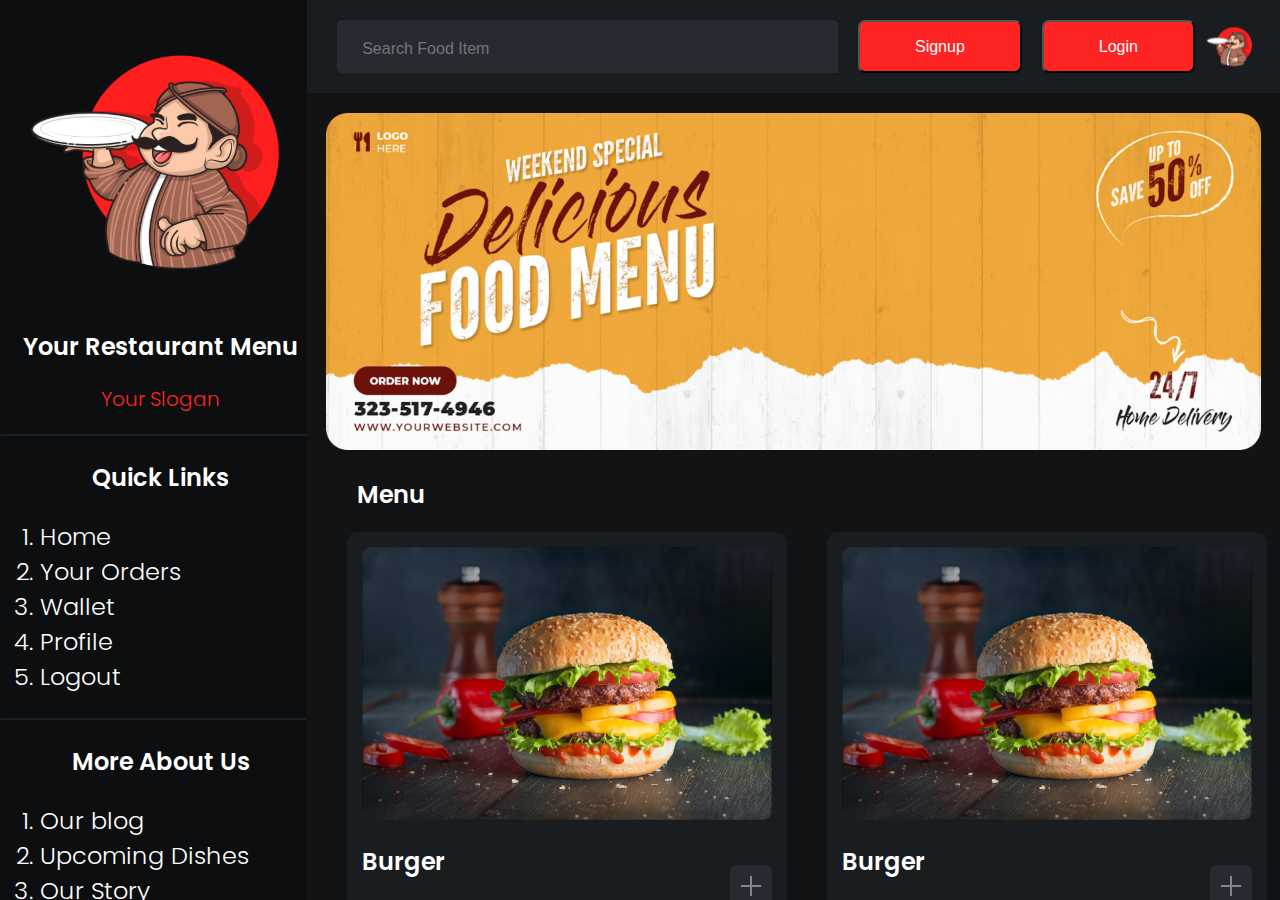
<file: index.html>
<!DOCTYPE html>
<html lang="en">
<head>
    <meta charset="UTF-8">
    <meta name="viewport" content="width=device-width, initial-scale=1.0">
    <title>Restaurant Homepage</title>
    <link rel="stylesheet" href="./style.css">
    <!-- Adding Font-Family Poppins -->
    <link rel="preconnect" href="https://fonts.googleapis.com">
    <link rel="preconnect" href="https://fonts.gstatic.com" crossorigin>
    <link href="https://fonts.googleapis.com/css2?family=Poppins:wght@300&display=swap" rel="stylesheet">
    <!-- ADDING FONT AWESOME CDN -->
    <link
      rel="stylesheet"
      href="https://cdnjs.cloudflare.com/ajax/libs/font-awesome/6.4.2/css/all.min.css"
      integrity="sha512-z3gLpd7yknf1YoNbCzqRKc4qyor8gaKU1qmn+CShxbuBusANI9QpRohGBreCFkKxLhei6S9CQXFEbbKuqLg0DA=="
      crossorigin="anonymous"
      referrerpolicy="no-referrer"
    />
</head>
<body>
    <div class="mainpage">
        <div class="part1">
            <aside>
                <div class="asidebar">
                    <div class="logotitle">
                            <img src="./Asset/—Pngtree—javanese character with blangkon holding_8999487 1.svg" alt="Logo loading">
                 
                            <h3>Your Restaurant Menu</h3>

                            <p>Your Slogan </p>
                    </div>
                    <div class="asideborder"></div>
                    <div class="asidelist1">
                          <p>Quick Links</p>
                          <ol>
                            <li>Home</li>
                            <li>Your Orders</li>
                            <li>Wallet</li>
                            <li>Profile</li>
                            <li>Logout</li>
                          </ol>
                    </div>
                    <div class="asideborder"></div>
                    <div class="asidelist1">
                        <p> More About Us</p>
                        <ol>
                            <li>Our blog </li>
                            <li>Upcoming Dishes</li>
                            <li>Our Story</li>
                            <li>Social Media Links</li>
                        </ol>
                    </div>
                </div>
           </aside>
        </div>
        <div class="part2">
            <nav>
                <div class="sitenav">
                    <div>
                        <i class="fa-solid fa-magnifying-glass"></i>
                        <input id="navsearch" type="text" placeholder="Search Food Item">
                    </div>
                    
                    <button>Signup</button>
                    <button>Login</button>
                    <img class="navimg2" src="./Asset/—Pngtree—javanese character with blangkon holding_8999487 1.svg" alt="Please Wait">
                </div>
            </nav>
            <main>
                <section>
                    <div class="herosection">
                        <img src="./Asset/Screenshot 2023-07-14 at 11.14 1.png" alt="Hero section loading">
                    </div>
                </section>
                <div class="page2link">
                    <a href="./index2.html" target="_blank">Menu</a>
                </div>
                <section>
                   <div class="menuitems">
                     <div class="scroll-card">
                        <div class="card">
                               <img src="./Asset/rger 1.png">
                               <div class="cardtext">
                                  <div>
                                    <p>Burger</p>
                                    <p>$5.99/-</p>
                                  </div>
                                  <div>
                                    <img src="./Asset/plus (1) 1.svg">
                                  </div>
                               </div>

                        </div>
                        <div class="card">
                            <img src="./Asset/rger 1.png">
                            <div class="cardtext">
                               <div>
                                 <p>Burger</p>
                                 <p>$5.99/-</p>
                               </div>
                               <div>
                                 <img src="./Asset/plus (1) 1.svg">
                               </div>
                            </div>

                        </div>
                        <div class="card">
                        <img src="./Asset/rger 1.png">
                        <div class="cardtext">
                           <div>
                             <p>Burger</p>
                             <p>$5.99/-</p>
                           </div>
                           <div>
                             <img src="./Asset/plus (1) 1.svg">
                           </div>
                        </div>

                        </div>
                        <div class="card">
                            <img src="./Asset/rger 1.png">
                            <div class="cardtext">
                               <div>
                                 <p>Burger</p>
                                 <p>$5.99/-</p>
                               </div>
                               <div>
                                 <img src="./Asset/plus (1) 1.svg">
                               </div>
                            </div>

                        </div>
                        <div class="card">
                        <img src="./Asset/rger 1.png">
                        <div class="cardtext">
                           <div>
                             <p>Burger</p>
                             <p>$5.99/-</p>
                           </div>
                           <div>
                             <img src="./Asset/plus (1) 1.svg">
                           </div>
                        </div>

                        </div>
                     </div>
                    </div>
                </section>
            </main>
        </div>
        
       
    </div>
    
</body>
</html>
</file>
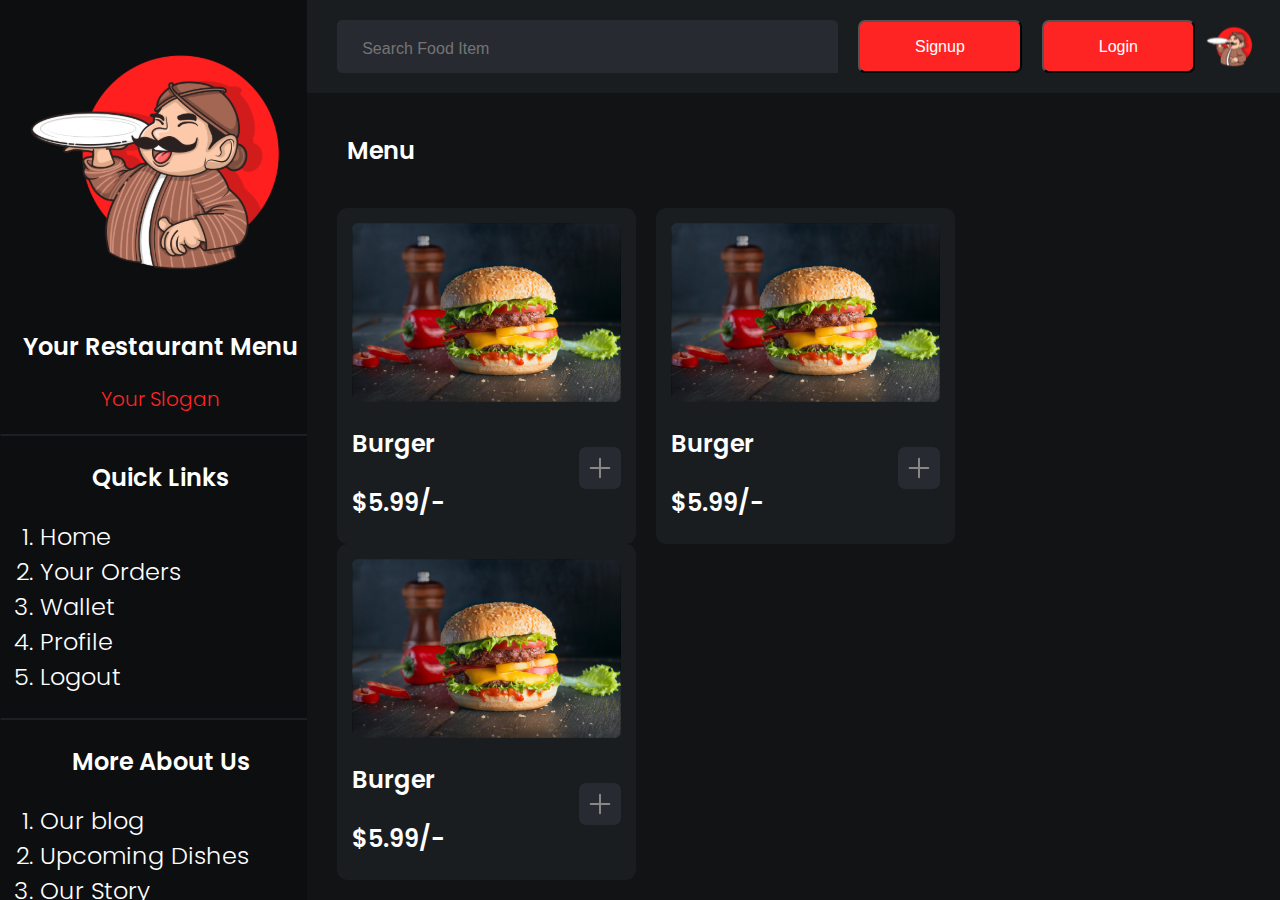
<file: index2.html>
<!DOCTYPE html>
<html lang="en">
<head>
    <meta charset="UTF-8">
    <meta name="viewport" content="width=device-width, initial-scale=1.0">
    <title>Menu Page</title>
    <link rel="stylesheet" href="./style.css">
    <link rel="stylesheet" href="./style2.css">
    <!-- Adding Font-Family Poppins -->
    <link rel="preconnect" href="https://fonts.googleapis.com">
    <link rel="preconnect" href="https://fonts.gstatic.com" crossorigin>
    <link href="https://fonts.googleapis.com/css2?family=Poppins:wght@300&display=swap" rel="stylesheet">
    <!-- ADDING FONT AWESOME CDN -->
    <link
      rel="stylesheet"
      href="https://cdnjs.cloudflare.com/ajax/libs/font-awesome/6.4.2/css/all.min.css"
      integrity="sha512-z3gLpd7yknf1YoNbCzqRKc4qyor8gaKU1qmn+CShxbuBusANI9QpRohGBreCFkKxLhei6S9CQXFEbbKuqLg0DA=="
      crossorigin="anonymous"
      referrerpolicy="no-referrer"
    />
</head>
<body>
      <div class="mainpage">
        <div class="part1">
            <aside>
                <div class="asidebar">
                    <div class="logotitle">
                            <img src="./Asset/—Pngtree—javanese character with blangkon holding_8999487 1.svg" alt="Logo loading">
                 
                            <h3>Your Restaurant Menu</h3>

                            <p>Your Slogan </p>
                    </div>
                    <div class="asideborder"></div>
                    <div class="asidelist1">
                          <p>Quick Links</p>
                          <ol>
                            <li>Home</li>
                            <li>Your Orders</li>
                            <li>Wallet</li>
                            <li>Profile</li>
                            <li>Logout</li>
                          </ol>
                    </div>
                    <div class="asideborder"></div>
                    <div class="asidelist1">
                        <p> More About Us</p>
                        <ol>
                            <li>Our blog </li>
                            <li>Upcoming Dishes</li>
                            <li>Our Story</li>
                            <li>Social Media Links</li>
                        </ol>
                    </div>
                </div>
           </aside>
        </div>
        <div class="part2">
            <nav>
                <div class="sitenav">
                    <div>
                        <i class="fa-solid fa-magnifying-glass"></i>
                        <input id="navsearch" type="text" placeholder="Search Food Item">
                    </div>
                    
                    <button>Signup</button>
                    <button>Login</button>
                    <img class="navimg2" src="./Asset/—Pngtree—javanese character with blangkon holding_8999487 1.svg" alt="Please Wait">
                </div>
            </nav>
            <main>
                <section>
                    <div class="menuheading">
                         <p>Menu</p>
                    </div>
                </section>
                <section>
                    <div class="menucard2">
                        <div class="card">
                            <img src="./Asset/rger 1.png">
                            <div class="cardtext">
                               <div>
                                 <p>Burger</p>
                                 <p>$5.99/-</p>
                               </div>
                               <div>
                                 <img src="./Asset/plus (1) 1.svg">
                               </div>
                            </div>

                        </div>
                        <div class="card">
                            <img src="./Asset/rger 1.png">
                            <div class="cardtext">
                               <div>
                                 <p>Burger</p>
                                 <p>$5.99/-</p>
                               </div>
                               <div>
                                 <img src="./Asset/plus (1) 1.svg">
                               </div>
                            </div>

                        </div>
                        <div class="card">
                            <img src="./Asset/rger 1.png">
                            <div class="cardtext">
                               <div>
                                 <p>Burger</p>
                                 <p>$5.99/-</p>
                               </div>
                               <div>
                                 <img src="./Asset/plus (1) 1.svg">
                               </div>
                            </div>

                        </div>
                    </div>
                </section>
                <section>
                    <div class="page2-last-div">
                        <div class="menucard2">
                            <div class="card">
                                <img src="./Asset/rger 1.png">
                                <div class="cardtext">
                                   <div>
                                     <p>Burger</p>
                                     <p>$5.99/-</p>
                                   </div>
                                   <div>
                                     <img src="./Asset/plus (1) 1.svg">
                                   </div>
                                </div>
    
                            </div>
                            <div class="card">
                                <img src="./Asset/rger 1.png">
                                <div class="cardtext">
                                   <div>
                                     <p>Burger</p>
                                     <p>$5.99/-</p>
                                   </div>
                                   <div>
                                     <img src="./Asset/plus (1) 1.svg">
                                   </div>
                                </div>
    
                            </div>
                            <div class="card">
                                <img src="./Asset/rger 1.png">
                                <div class="cardtext">
                                   <div>
                                     <p>Burger</p>
                                     <p>$5.99/-</p>
                                   </div>
                                   <div>
                                     <img src="./Asset/plus (1) 1.svg">
                                   </div>
                                </div>
    
                            </div>
                        </div>
                    </div>
                    
                </section>
                
            </main>
        </div>
      </div>
</body>
</html>
</file>
<file: style.css>
body{
    margin:0px;
    padding: 0px;
    font-family: 'Poppins', sans-serif;
}

.mainpage{
    display: flex;
    flex-direction: row;
    overflow: hidden;
    height: 100vh;
}

/* Aside bar CSS starts from here */

::-webkit-scrollbar{
    /* hides the scrollbar */
    display: none;
}
.part1{
    width: 24vw;
    color: white;
    background-color: #0C0E10;
    overflow-y: scroll;
}
.asidebar{
    display: flex;
    flex-direction: column;
    flex-wrap: wrap;
    
}
.logotitle>img{
    width:22vw;
    margin: 20px;
   
}
.logotitle>h3{
    font-size: 24px;
    font-style: normal;
    font-weight: 600;
    text-align: center;
    margin-top: 0px;
    margin-bottom: 0px;
}
.logotitle>p{
    color: #FF2424;
    font-size: 20px;
    font-style: normal;
    font-weight: 300;
    text-align: center;
}
.asidelist1>p{
    font-size: 24px;
    font-style: normal;
    font-weight: 600;
    text-align: center;
}
.asidelist1>ol{
    font-size: 24px;
    font-style: normal;
    font-weight: 300;
}
.asideborder{
    width: 100%;
    border-radius: 5px;
    border: 1px solid rgb(28,32,37);
    background-color: ;
}


/* Part2 CSS STARTS FROM HERE */

.part2{
    background-color: #111315;
    width: 76vw;
    display: flex;
    flex-direction: column;
    /* flex-wrap: wrap;  */
    overflow-y: scroll;
}

.sitenav{
    display: flex;
    flex-direction: row;
    flex-wrap: wrap;
    /* justify-content: space-between; */
    background: #191D20;
    padding: 20px;
    /* position: sticky;
    top: 0px; */
}
.navimg1{
    background-color: #272A30;
}
.navimg2{
    width:4vw
}
#navsearch{
    width: 36vw;
    background-color: #272A30;
    color: #878787;
    border:none;
    padding: 15px;
    margin-top: 5px;
    font-size: 16px;
    font-style: normal;
    font-weight: 400;
}
/* Removing highlighting part of input element */
.sitenav>input:focus{
    outline: none;
}
div>i{
    color: #878787;
    padding-left: 10px;
}
.sitenav>button{
    background-color: #FF2424;
    padding: 8px 55px;
    color: white;
    border-radius: 7px;
    margin-inline: 10px;
    font-size: 16px;
    font-style: normal;
    font-weight: 400;
}

.sitenav>div{
    margin-inline: 10px;
    background-color: #272A30;
    border-radius: 5px;
}

/* Hero Section of Page */
.herosection{
    width:73vw;
    margin-inline: auto;
    margin-top: 20px;
}
.herosection>img{
    width: 100%;
}

.page2link{
    font-size: 24px;
    font-style: normal;
    font-weight: 600;
    color: white;
    margin:20px 50px;
}
.page2link>a{
    text-decoration: none;
    color: white;
}
.page2link>a:hover{
    color: red;
}

/* CARD CSS STARTS FROM HERE */
.menuitems{
    display: flex;
    width: 76vw;
    margin-bottom: 30px;
    overflow: hidden;
    overflow-x: auto;
}
.scroll-card{
     display: flex;
     white-space: nowrap;
     margin-left: 20px;
}

.card{
    display: flex;
    flex-direction: column;
    flex-wrap: wrap;
    padding: 15px;
    border-radius: 10px;
    background: #191D20;
    margin-inline: 20px;
}
.cardtext{
    display: flex;
    justify-content: space-between;
    align-items: center;
    color: #FFF;
    font-size: 24px;
    font-style: normal;
    font-weight: 600;
}
.cardtext>div>img{
    background-color: #272A30;
    border-radius: 7px;
    padding: 5px;
}
</file>
<file: style2.css>
.menuheading{
    color: #FFF;
    font-size: 24px;
    font-style: normal;
    font-weight: 600;
    margin: 40px;
}

.menucard2{
    display: flex;
    flex-direction: row;
    flex-wrap: wrap;
    align-items: center;
    margin-left: 20px;
    margin-bottom: 30px;
}
.card{
    width:21vw;
    margin-inline: 10px;
    margin-bottom: 0px;
    padding-bottom: 0px;
}
.card>img{
    width: 100%;
}
.page2-last-div{
    padding-bottom : 80px;
}
</file>
